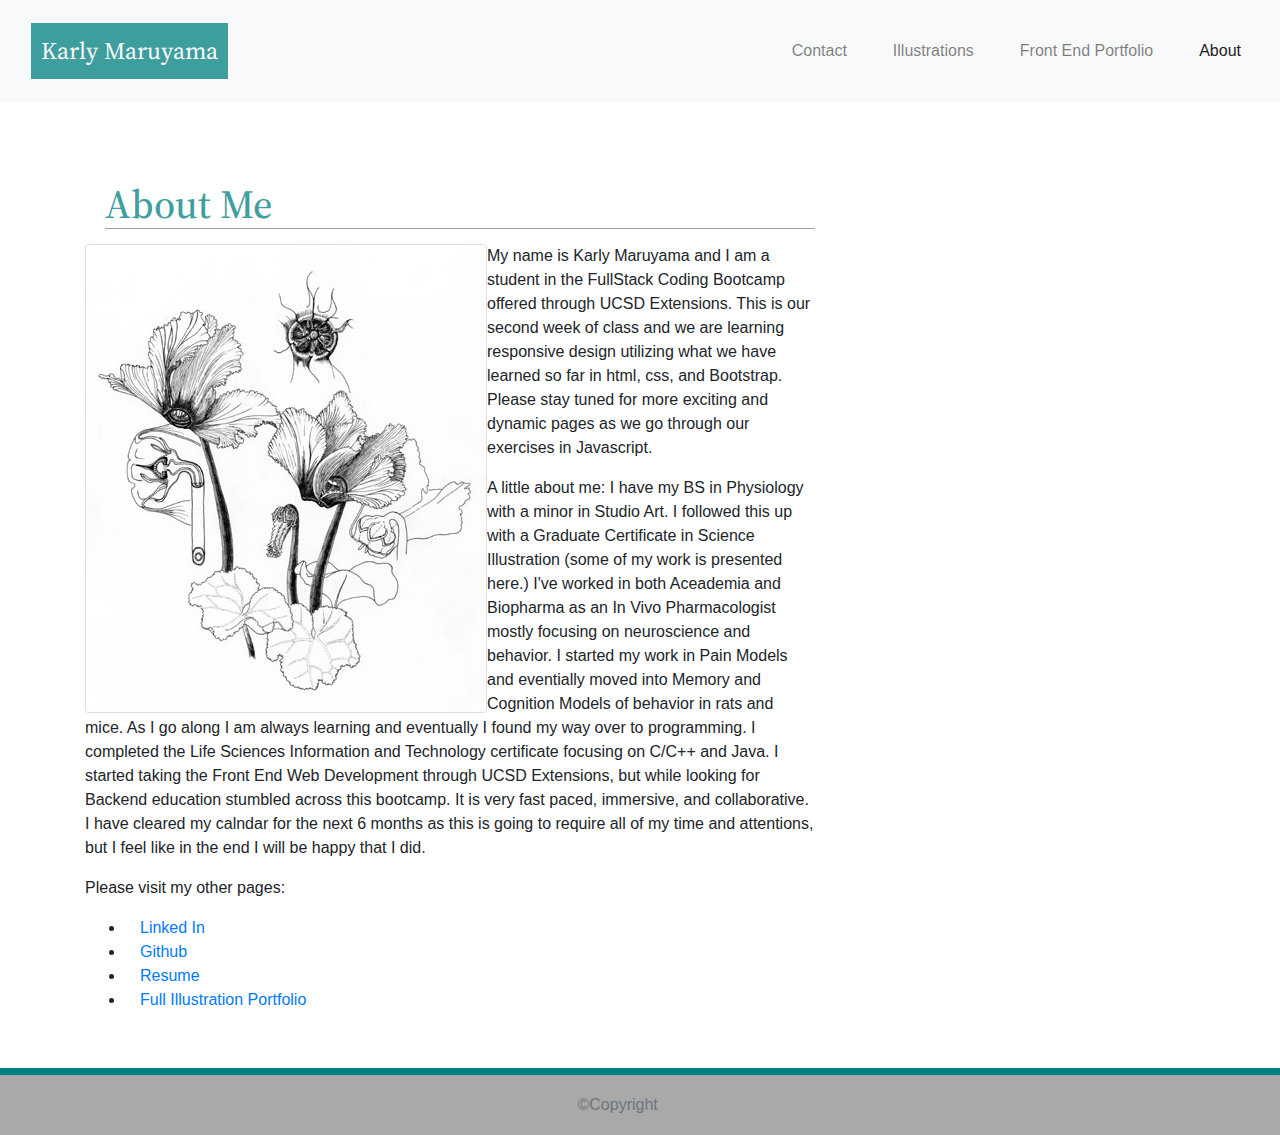
<file: index.html>
<!DOCTYPE html>
<html lang="en">
<head>
    <meta charset="UTF-8">
    <meta name="viewport" content="width=device-width, initial-scale=1.0">
    <title>Karly Maruyama Responsive Design</title>

    <!--bootstrap-->
    <meta name="viewport" content="width=device-width, initial-scale=1">
    <link rel="stylesheet" href="https://stackpath.bootstrapcdn.com/bootstrap/4.5.2/css/bootstrap.min.css" integrity="sha384-JcKb8q3iqJ61gNV9KGb8thSsNjpSL0n8PARn9HuZOnIxN0hoP+VmmDGMN5t9UJ0Z" crossorigin="anonymous">
    
    <!--custom styling-->
    <link rel="stylesheet" href="style.css">
    <link href="https://fonts.googleapis.com/css2?family=Source+Serif+Pro:wght@700&display=swap" rel="stylesheet">

    <!-- JS, Popper.js, and jQuery -->
    <script src="https://code.jquery.com/jquery-3.5.1.slim.min.js" integrity="sha384-DfXdz2htPH0lsSSs5nCTpuj/zy4C+OGpamoFVy38MVBnE+IbbVYUew+OrCXaRkfj" crossorigin="anonymous"></script>
    <script src="https://cdn.jsdelivr.net/npm/popper.js@1.16.1/dist/umd/popper.min.js" integrity="sha384-9/reFTGAW83EW2RDu2S0VKaIzap3H66lZH81PoYlFhbGU+6BZp6G7niu735Sk7lN" crossorigin="anonymous"></script>
    <script src="https://stackpath.bootstrapcdn.com/bootstrap/4.5.2/js/bootstrap.min.js" integrity="sha384-B4gt1jrGC7Jh4AgTPSdUtOBvfO8shuf57BaghqFfPlYxofvL8/KUEfYiJOMMV+rV" crossorigin="anonymous"></script>
    
</head>
<body>
  <!-- navbar -->
  <nav class="navbar navbar-expand-lg navbar-light bg-light">
    <a class="navbar-brand" href="index.html">Karly Maruyama</a>
    <button class="navbar-toggler" type="button" data-toggle="collapse" data-target="#navbarTogglerDemo02" aria-controls="navbarTogglerDemo02" aria-expanded="false" aria-label="Toggle navigation">
      <span class="navbar-toggler-icon"></span>
    </button>

    <div class="collapse navbar-collapse" id="navbarTogglerDemo02">
      <ul class="navbar-nav ml-auto mt-2 mt-lg-0">
        <li class="nav-item">
          <a class="nav-link" href="contact.html">Contact</a>
        </li>
        <li class="nav-item">
          <a class="nav-link" href="illustrations.html">Illustrations</a>
        </li>
        <li class="nav-item">
          <a class="nav-link" href="portfolio.html">Front End Portfolio</a>
        </li>
        <li class="nav-item active">
          <a class="nav-link" href="index.html">About<span class="sr-only">(current)</span></a>
        </li>
      </ul>
    </div>
  </nav>

  <!-- Bootstrap containers for responsive sizing -->
  <div class="container mt-5">
    <div class="row">
      <div class="col col-xs-12 col-sm-12 col-md-8 col-lg-8">
        <h1>About Me</h1>
      </div>
    </div>
    <div class="row">
      <div class="col column-xs-12 col-md-8 col-lg-8">
        <img src="Assets/Cultivar_Cyclamen.jpg" alt="cultivar cyclamen" class="card">
        <p>My name is Karly Maruyama and I am a student in the FullStack Coding Bootcamp offered through UCSD Extensions. This is our second week of class and we are learning responsive design utilizing what we have learned so far in html, css, and Bootstrap. Please stay tuned for more exciting and dynamic pages as we go through our exercises in Javascript.</p>
        <p>A little about me: I have my BS in Physiology with a minor in Studio Art. I followed this up with a Graduate Certificate in Science Illustration (some of my work is presented here.) I've worked in both Aceademia and Biopharma as an In Vivo Pharmacologist mostly focusing on neuroscience and behavior. I started my work in Pain Models and eventially moved into Memory and Cognition Models of behavior in rats and mice. As I go along I am always learning and eventually I found my way over to programming. I completed the Life Sciences Information and Technology certificate focusing on C/C++ and Java. I started taking the Front End Web Development through UCSD Extensions, but while looking for Backend education stumbled across this bootcamp. It is very fast paced, immersive, and collaborative. I have cleared my calndar for the next 6 months as this is going to require all of my time and attentions, but I feel like in the end I will be happy that I did.</p>
        <p>Please visit my other pages:
          <ul>
            <li><a href="https://www.linkedin.com/in/karly-maruyama/" target="blank">Linked In</a></li>
            <li><a href="https://github.com/karlypaige" target="blank">Github</a></li>
            <li><a href="http://karlypaige.com/FullStackFlexResume.pdf" target="blank">Resume</a></li>
            <li><a href="http://karlypaige.com" target="blank">Full Illustration Portfolio</a></li>
          </ul>
        </p>
      </div>
    </div>
  </div>

  <!-- sticky footer -->
  <footer class="footer">
    <div class="container">
      <div id="copyright"><span class="text-muted">&copy;Copyright</span></div>
    </div>
  </footer>

</body>
</html>
</file>
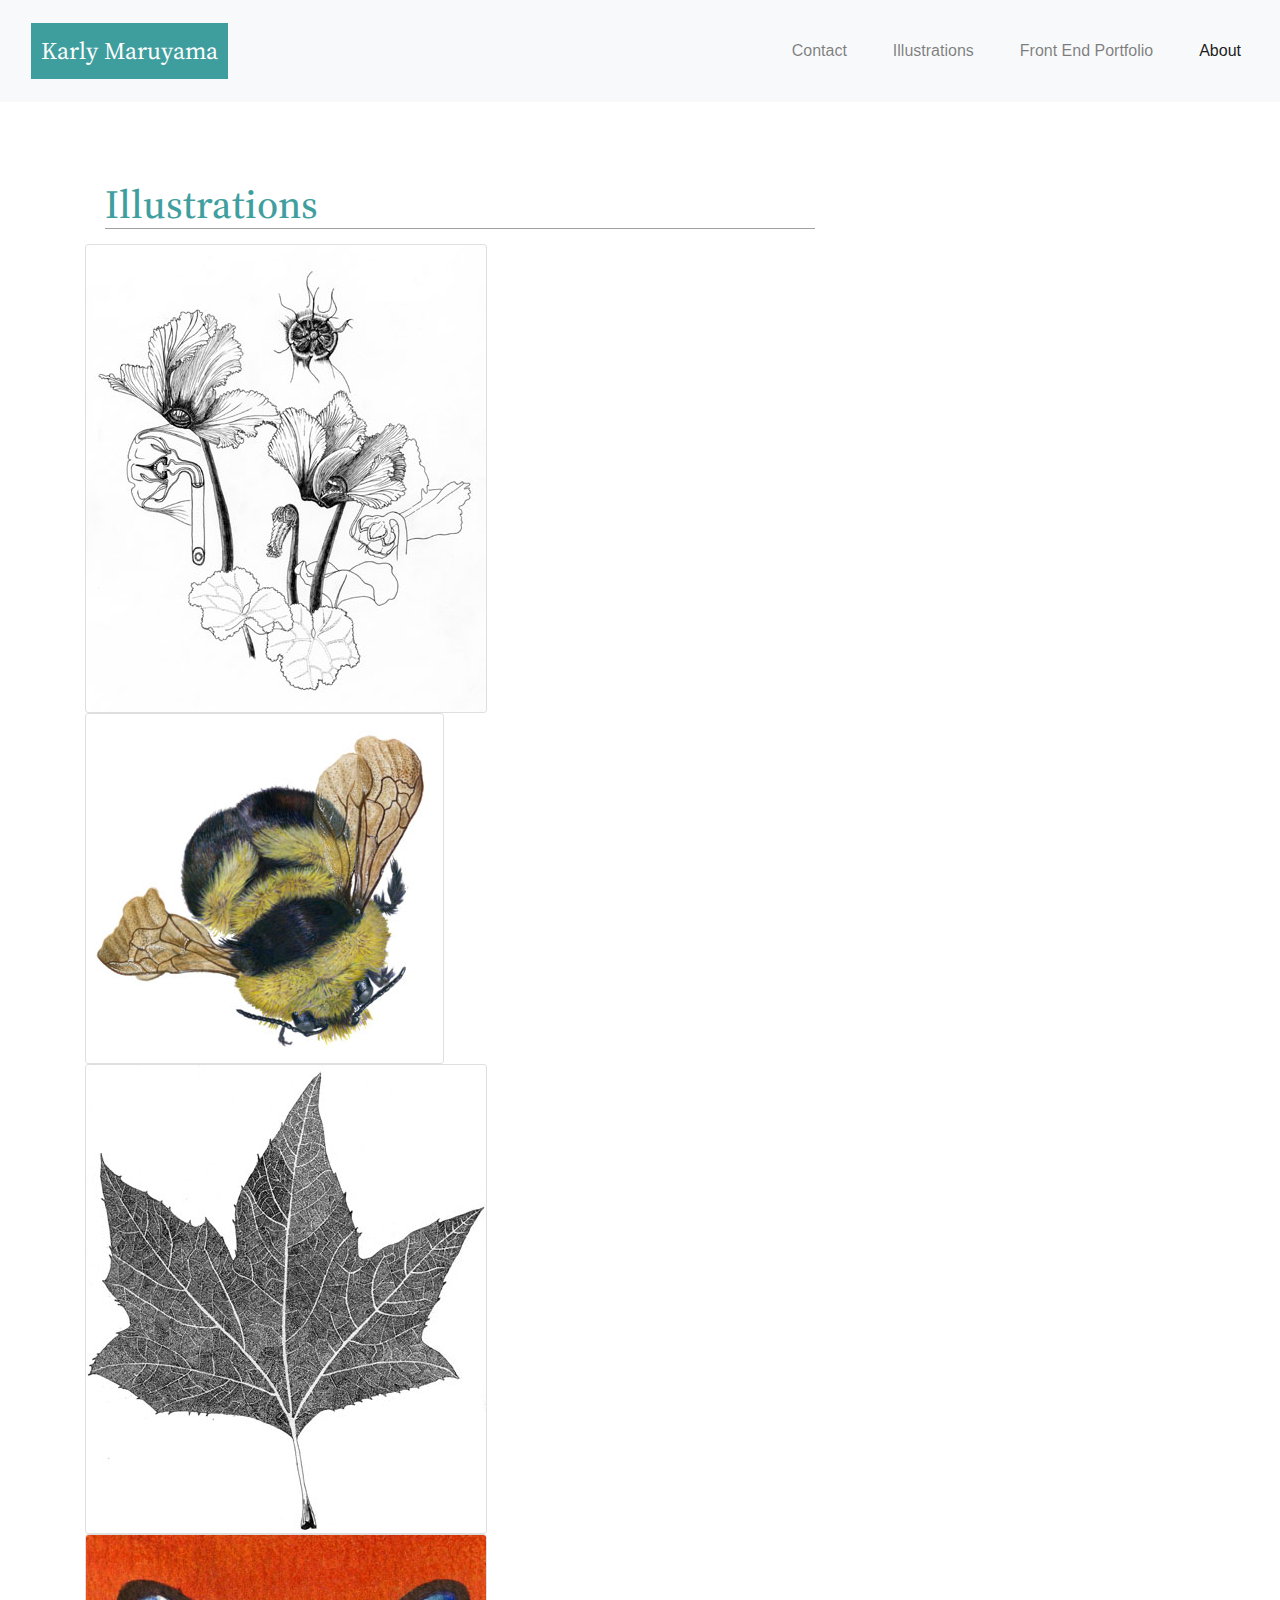
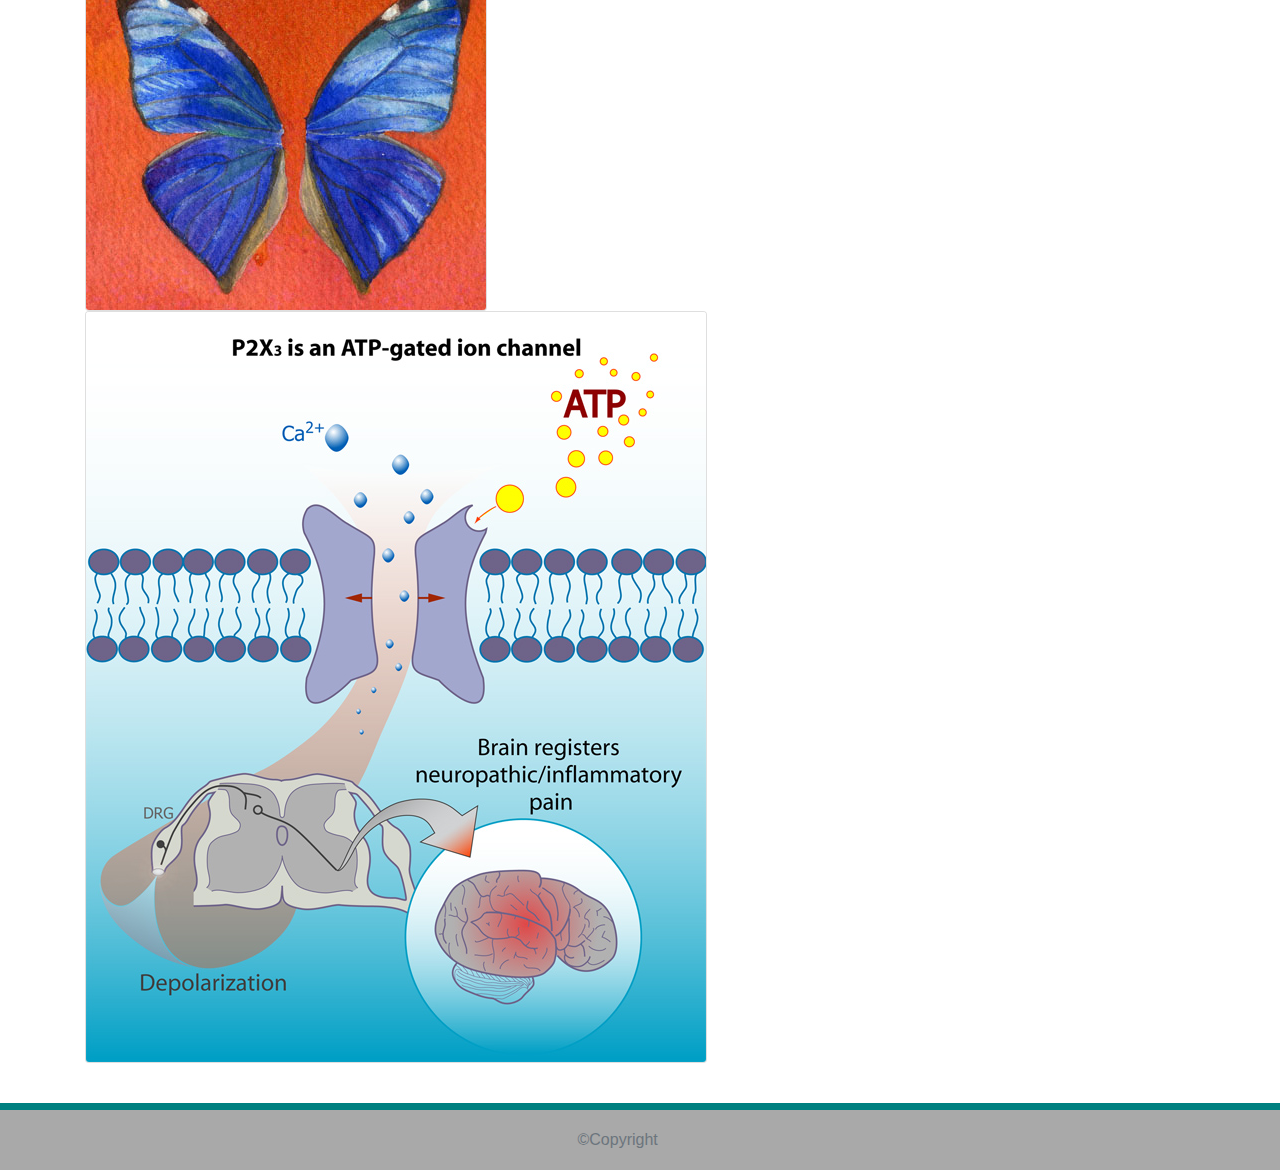
<file: illustrations.html>
<!DOCTYPE html>
<html lang="en">
<head>
    <meta charset="UTF-8">
    <meta name="viewport" content="width=device-width, initial-scale=1.0">
    <title>Karly Maruyama Responsive Design</title>

    <!--bootstrap-->
    <meta name="viewport" content="width=device-width, initial-scale=1">
    <link rel="stylesheet" href="https://stackpath.bootstrapcdn.com/bootstrap/4.5.2/css/bootstrap.min.css" integrity="sha384-JcKb8q3iqJ61gNV9KGb8thSsNjpSL0n8PARn9HuZOnIxN0hoP+VmmDGMN5t9UJ0Z" crossorigin="anonymous">
    
    <!--custom styling-->
    <link rel="stylesheet" href="style.css">
    <link href="https://fonts.googleapis.com/css2?family=Source+Serif+Pro:wght@700&display=swap" rel="stylesheet">

    <!-- JS, Popper.js, and jQuery -->
    <script src="https://code.jquery.com/jquery-3.5.1.slim.min.js" integrity="sha384-DfXdz2htPH0lsSSs5nCTpuj/zy4C+OGpamoFVy38MVBnE+IbbVYUew+OrCXaRkfj" crossorigin="anonymous"></script>
    <script src="https://cdn.jsdelivr.net/npm/popper.js@1.16.1/dist/umd/popper.min.js" integrity="sha384-9/reFTGAW83EW2RDu2S0VKaIzap3H66lZH81PoYlFhbGU+6BZp6G7niu735Sk7lN" crossorigin="anonymous"></script>
    <script src="https://stackpath.bootstrapcdn.com/bootstrap/4.5.2/js/bootstrap.min.js" integrity="sha384-B4gt1jrGC7Jh4AgTPSdUtOBvfO8shuf57BaghqFfPlYxofvL8/KUEfYiJOMMV+rV" crossorigin="anonymous"></script>
    
</head>
<body>
  <!-- navbar -->
  <nav class="navbar navbar-expand-lg navbar-light bg-light">
    <a class="navbar-brand" href="index.html">Karly Maruyama</a>
    <button class="navbar-toggler" type="button" data-toggle="collapse" data-target="#navbarTogglerDemo02" aria-controls="navbarTogglerDemo02" aria-expanded="false" aria-label="Toggle navigation">
      <span class="navbar-toggler-icon"></span>
    </button>

    <div class="collapse navbar-collapse" id="navbarTogglerDemo02">
      <ul class="navbar-nav ml-auto mt-2 mt-lg-0">
        <li class="nav-item">
          <a class="nav-link" href="contact.html">Contact</a>
        </li>
        <li class="nav-item">
          <a class="nav-link" href="illustrations.html">Illustrations</a>
        </li>
        <li class="nav-item">
          <a class="nav-link" href="portfolio.html">Front End Portfolio</a>
        </li>
        <li class="nav-item active">
          <a class="nav-link" href="index.html">About<span class="sr-only">(current)</span></a>
        </li>
      </ul>
    </div>
  </nav>

  <!-- Bootstrap containers for responsive sizing -->
  <div class="container mt-5">
    <div class="row">
      <div class="col col-xxs-6 col-xs-6 col-sm-8 col-md-8 col-lg-8"><h1>Illustrations</h1>
      </div>
    </div>
    <div class="row">
      <div class="col col-xxs-6 col-xs-6 col-sm-8 col-md-8 col-lg-8">
        <img src="Assets/Cultivar_Cyclamen.jpg" alt="cultivar cyclamen" class="card img-fluid">
        <img src="Assets/Bumble_Bee.jpg" alt="bee" class="card img-fluid">
        <img src="Assets/Leaf.jpg" alt="leaf" class="card img-fluid">
        <img src="Assets/Morpho_Aega_Brazil.jpg" alt="morpho aega" class="card img-fluid">
        <img src="Assets/P2X3.jpg" alt="P2X3" class="card img-fluid">
      </div>
    </div>
  </div>

  <!-- sticky footer -->
  <footer class="footer">
    <div class="container">
      <div id="copyright"><span class="text-muted">&copy;Copyright</span></div>
    </div>
  </footer>
</body>
</html>
</file>
<file: style.css>
/*main style from Bootstrap, mild modifications here for simple style modifications.  
Applying google fonts and modifying color, margins and padding*/

body{
    background-image: url('https://graphicheck.com/image/cache/catalog/pattern/free-background-patterns-800x800.png');
    background-repeat: repeat;
}

.navbar .navbar-brand {
    color: white;
    background:teal;
    font-family: 'Source Serif Pro', serif;
    font-size:24px;
    opacity: 75%;
    padding: 10px;
}

h1{
    color: teal;
    font-family: 'Source Serif Pro', serif;
    opacity: 75%;
    margin: 30px auto 15px 20px;
    border-bottom: 1px solid gray;
}

h5{
    margin: 15px 15px 0px 15px;
}

img {
    max-width:700px;
    float: left;   
    margin-bottom: 0px;
}

a {
    margin: 15px;
}

.github 
    margin-top: 0px;
    margin-left: 15px;
    margin-bottom: 60px;
    font-size:15px;
    color:lightslategrey;
}

p {
    padding: 15px;
}

.container {
    margin-bottom: 100px;
}

.col{
    background: white;
}

.btn{
    background: teal;
    border-radius: 0px;
    border-color: teal;
    margin: 20px;
}


 /* Sticky footer styles
-------------------------------------------------- */
html {
    position: relative;
    min-height: 100%;
}
body {
    margin-bottom: 60px; /* Margin bottom by footer height */
}
.footer {
    position: absolute;
    bottom: 0;
    width: 100%;
    height: 60px; /* Set the fixed height of the footer here */
    line-height: 60px; /* Vertically center the text there */
    background-color: #f5f5f5;
}


/* Custom page CSS
-------------------------------------------------- */
/* Not required for template or sticky footer method. */

footer .container{
    width: 100%;
    max-width: 100%;
    padding: 0 15px;
    margin: 0;
    background: darkgray;
    border-top: 7px teal solid;
}

#copyright{
    width: 10%;
    margin:auto;
}

/* Extra small devices (portrait phones, less than 576px)
// No media query since this is the default in Bootstrap*/

@media only screen and (min-width: 400px) {  
    /* For tablets: */  
    .col-xxs-1 {width: 8.33%;}  
    .col-xxs-2 {width: 16.66%;}  
    .col-xxs-3 {width: 25%;}  
    .col-xxs-4 {width: 33.33%;}  
    .col-xxs-5 {width: 41.66%;}  
    .col-xxs-6 {width: 50%;}  
    .col-xxs-7 {width: 58.33%;}  
    .col-xxs-8 {width: 66.66%;}  
    .col-xxs-9 {width: 75%;}  
    .col-xxs-10 {width: 83.33%;}  
    .col-xxs-11 {width: 91.66%;}  
    .col-xxs-12 {width: 100%;}  

    .col {margin:0;}
}
</file>
